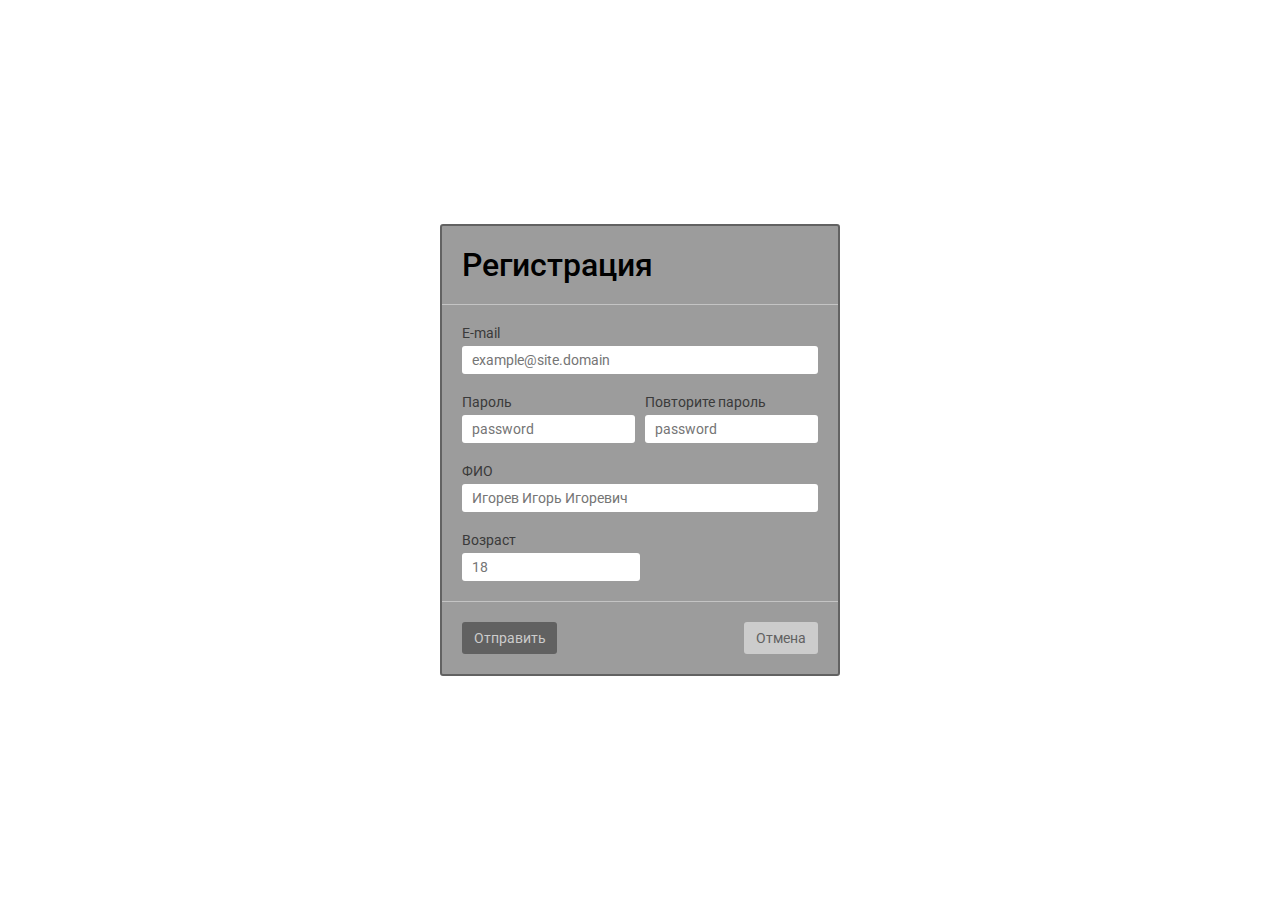
<file: Task2_Form/src/index.html>
<!DOCTYPE html>
<html lang="en">
  <head>
    <meta charset="UTF-8" />
    <meta name="viewport" content="width=device-width, initial-scale=1.0" />
    <link rel="stylesheet" href="./style.css" />
    <title>Form</title>
  </head>
  <body>
    <div class="container">
      <form action="#" class="form">
        <h1 class="form__title">Регистрация</h1>
        <div class="form__fields">
          <div class="form__field form__field_long">
            <label for="email">E-mail</label>
            <input
              type="email"
              name="email"
              placeholder="example@site.domain"
            />
          </div>
          <div class="form__passwords">
            <div class="form__field form__field_short">
              <label for="password">Пароль</label>
              <input type="password" name="password" placeholder="password" />
            </div>
            <div class="form__field form__field_short">
              <label for="repeat_password">Повторите пароль</label>
              <input
                type="password"
                name="repeat_password"
                placeholder="password"
              />
            </div>
          </div>
          <div class="form__field form__field_long">
            <label for="full_name">ФИО</label>
            <input
              type="text"
              name="full_name"
              placeholder="Игорев Игорь Игоревич"
            />
          </div>
          <div class="form__field form__field_short">
            <label for="age">Возраст</label>
            <input type="number" name="age" placeholder="18" />
          </div>
        </div>
        <div class="form__actions">
          <button type="submit" class="form__button form__button_submit">Отправить</button>
          <button type="button" class="form__button form__button_cancel">
            Отмена
          </button>
        </div>
      </form>
    </div>
  </body>
</html>
</file>
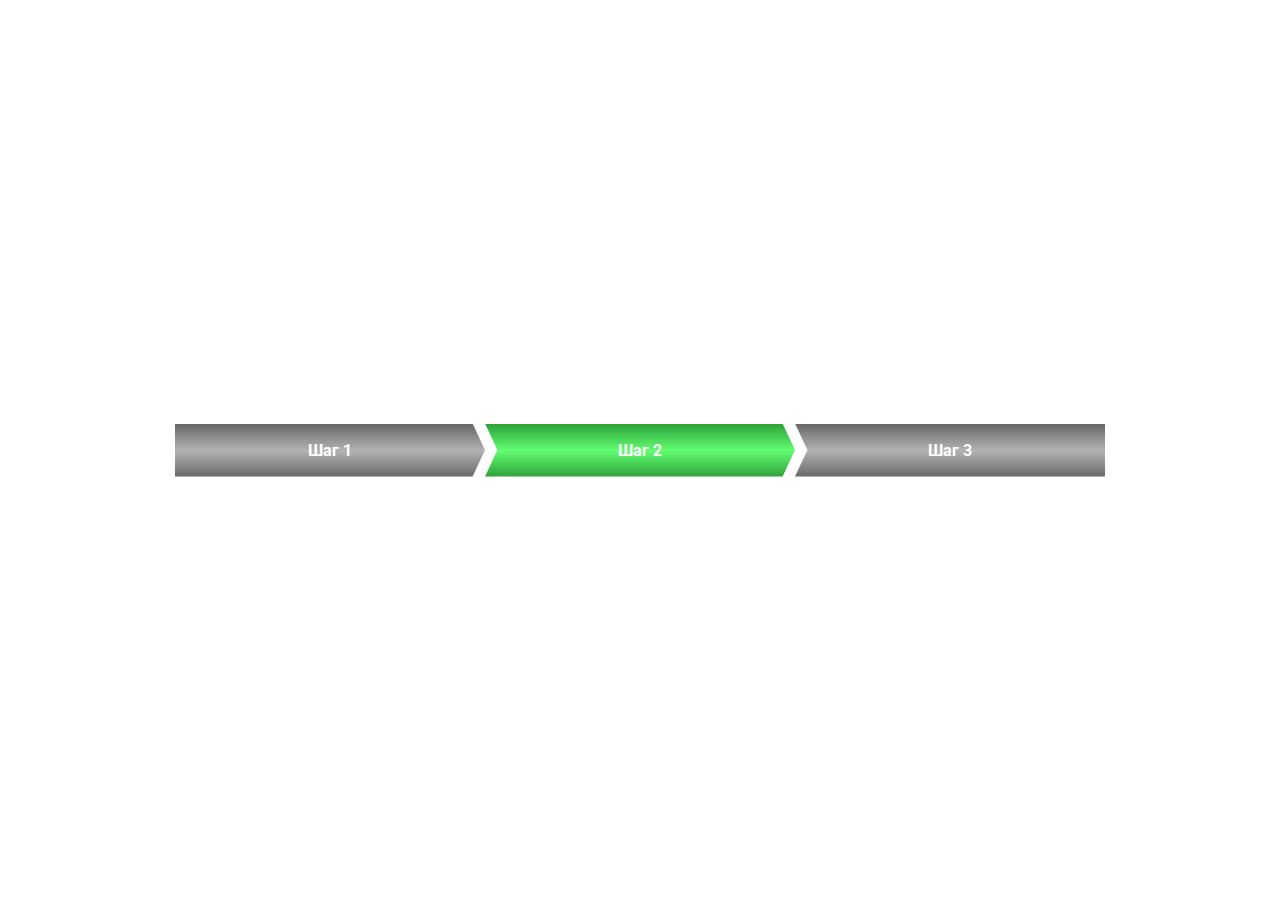
<file: Task3_Stepper/src/index.html>
<!DOCTYPE html>
<html lang="en">
  <head>
    <meta charset="UTF-8" />
    <meta name="viewport" content="width=device-width, initial-scale=1.0" />
    <link rel="stylesheet" href="./style.css" />
    <title>Stepper</title>
  </head>
  <body>
    <div class="container">
      <ul class="stepper">
        <li>Шаг 1</li>
        <li class="active">Шаг 2</li>
        <li>Шаг 3</li>
      </ul>
    </div>
  </body>
</html>
</file>
<file: Task2_Form/src/style.css>
/* ----------------- IMPORTS ----------------- */
@import url("https://fonts.googleapis.com/css2?family=Roboto:ital,wght@0,400;1,500&display=swap");

/* ----------------- VARIABLES ----------------- */
:root {
  /* Fonts */
  --main-font-family: "Roboto", sans-serif;
  --text-font-size: 14px;
  --text-font-weight: 400;
  --title-font-size: 32px;
  --title-font-weight: 500;
  /* Colors */
  --primary-color: #cccccc;
  --primary-color-alt: #9c9c9c;
  --additional-color: #616161;
  --title-color: #000000;
  --label-color: #3a3a3a;
  /* Metrics */
  --container-width: 1140px;
  --container-height: 100vh;
  --form-width: 400px;
  --full-width: 100%;
  --half-width: 50%;
  --submit-btn-width: 95px;
  --cancel-btn-width: 74px;
  /* Borders */
  --main-border-radius: 3px;
  --border-divider: 1px solid #c4c4c4;
  --form-border: 2px solid #626262;
  /* Margins */
  --mb-0: 0px;
  --mb-1: 5px;
  --mb-2: 20px;
  --mr-1: 10px;
  /* Padding */
  --pd-0: 0px;
  --pd-main: 20px;
  --pd-buttons: 8px 12px;
  --pd-inputs: 6px 10px;
}
/* ----------------- BASE ----------------- */
* {
    margin: var(--mb-0);
    padding: var(--pd-0);
    font-family: var(--main-font-family);
    box-sizing: border-box;
  }
.container {
  max-width: var(--container-width);
  min-height: var(--container-height);
  margin: var(--mb-0) auto;
  display: flex;
  justify-content: center;
  align-items: center;
}

/* ----------------- FORM ----------------- */
.form {
  width: var(--form-width);
  background-color: var(--primary-color-alt);
  display: flex;
  flex-direction: column;
  border-radius: var(--main-border-radius);
  border: var(--form-border);
}

/* FORM: title */
.form .form__title {
  padding: var(--pd-main);
  font-weight: var(--title-font-weight);
  font-size: var(--title-font-size);
  color: var(--title-color); 
}

/* FORM: fields */
.form .form__fields {
  width: var(--full-width);
  padding: var(--pd-main);
  border-top: var(--border-divider);
  border-bottom: var(--border-divider);
}
.form .form__fields .form__field {
  margin-bottom: var(--mb-2);
}
.form .form__fields .form__field:last-child {
  margin-bottom: var(--mb-0);
}
.form .form__fields .form__field.form__field_long {
  width: var(--full-width);
}
.form .form__fields .form__field.form__field_short {
  width: var(--half-width);
}
.form .form__fields .form__field input {
  width: var(--full-width);
  padding: var(--pd-inputs);
  font-weight: var(--text-font-weight);
  font-size: var(--text-font-size);
  color: var(--primary-color);
  border: none;
  border-radius: var(--main-border-radius);
}
.form .form__fields .form__field label {
  font-weight: var(--text-font-weight);
  display: block;
  font-size: var(--text-font-size);
  color: var(--label-color);
  margin-bottom: var(--mb-1);
}
.form .form__fields .form__passwords {
  display: flex;
}
.form .form__fields .form__passwords .form__field:first-child {
  margin-right: var(--mr-1);
}

/* FORM: actions */
.form .form__actions {
  padding: var(--pd-main);
  display: flex;
  justify-content: space-between;
}

.form .form__actions .form__button {
  padding: var(--pd-buttons);
  border: none;
  border-radius: var(--main-border-radius);
  font-size: var(--text-font-size);
  font-weight: var(--text-font-weight);
  cursor: pointer;
}

.form .form__actions .form__button.form__button_submit {
  width: var(--submit-btn-width);
  color: var(--primary-color);
  background: var(--additional-color);
}

.form .form__actions .form__button.form__button_cancel {
  width: var(--cancel-btn-width);
  color: var(--additional-color);
  background: var(--primary-color);
}
</file>
<file: Task3_Stepper/src/style.css>
/* ----------------- IMPORTS ----------------- */
@import url("https://fonts.googleapis.com/css2?family=Roboto:wght@700&display=swap");
/* ----------------- VARIABLES ----------------- */
:root {
  /* Fonts */
  --main-font-family: "Roboto", sans-serif;
  --text-font-size: 14px;
  --stepper-item-font-weight: 700;
  --title-font-size: 32px;
  --title-font-weight: 500;
  /* Colors */
  --text-color: #fff;
  /* Metrics */
  --container-width: 1140px;
  --container-height: 100vh;
  --stepper-width: 310px;
  /* Margins */
  --mb-0: 0px;
  /* Padding */
  --pd-0: 0px;
  --pd-stepper: 17px 0px;
  /* Clip-path */
  --first-step-clip-path: polygon(
    96% 0,
    100% 50%,
    96% 100%,
    0% 100%,
    0 50%,
    0% 0%
  );
  --between-step-clip-path: polygon(
    96% 0,
    100% 50%,
    96% 100%,
    0 100%,
    4% 50%,
    0% 0%
  );
  --last-step-clip-path: polygon(
    100% 0,
    100% 50%,
    100% 100%,
    0% 100%,
    4% 50%,
    0% 0%
  );
  /* Background */
  --inactive-step-bg: linear-gradient(180deg, #686868 0%, #b3b3b3 50.52%, #686868 100%);
  --active-step-bg: linear-gradient(180deg, #2ea239 0%, #62fd71 50.52%, #2ea139 100%);
}
/* ----------------- BASE ----------------- */
* {
  margin: var(--mb-0);
  padding: var(--pd-0);
  font-family: var(--main-font-family);
  box-sizing: border-box;
}

ul li {
  list-style-type: none;
}
.container {
  max-width: var(--container-width);
  min-height: var(--container-height);
  margin: var(--mb-0) auto;
  display: flex;
  justify-content: center;
  align-items: center;
}

/* ----------------- STEPPER ----------------- */
.stepper {
  display: flex;
}

.stepper li {
  background: var(--inactive-step-bg);
  width: var(--stepper-width);
  padding: var(--pd-stepper);
  color: var(--text-color);
  font-weight: var(--stepper-item-font-weight);
  text-align: center;
  clip-path: var(--between-step-clip-path);
}
.stepper li:first-child {
  clip-path: var(--first-step-clip-path);
}
.stepper li:last-child {
  clip-path: var(--last-step-clip-path);
}

.stepper li.active {
  background: var(--active-step-bg);
}
</file>
